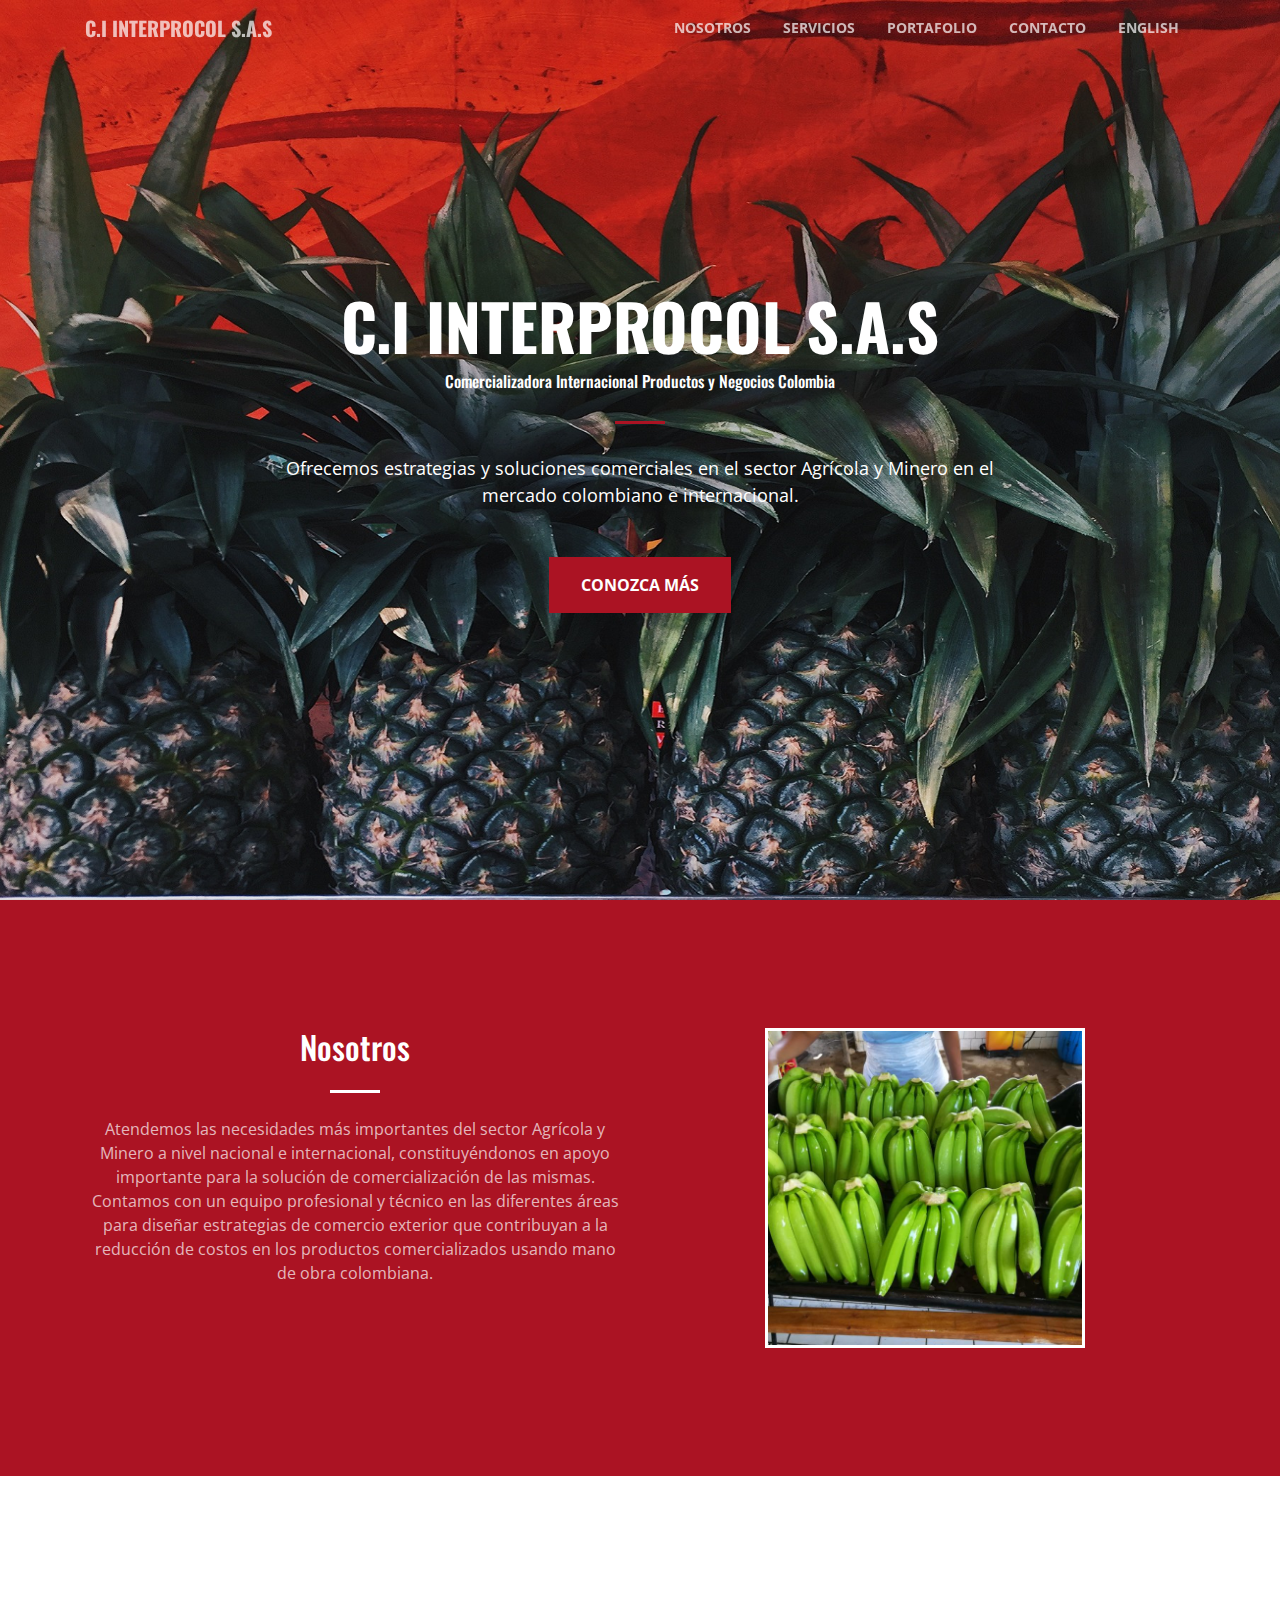
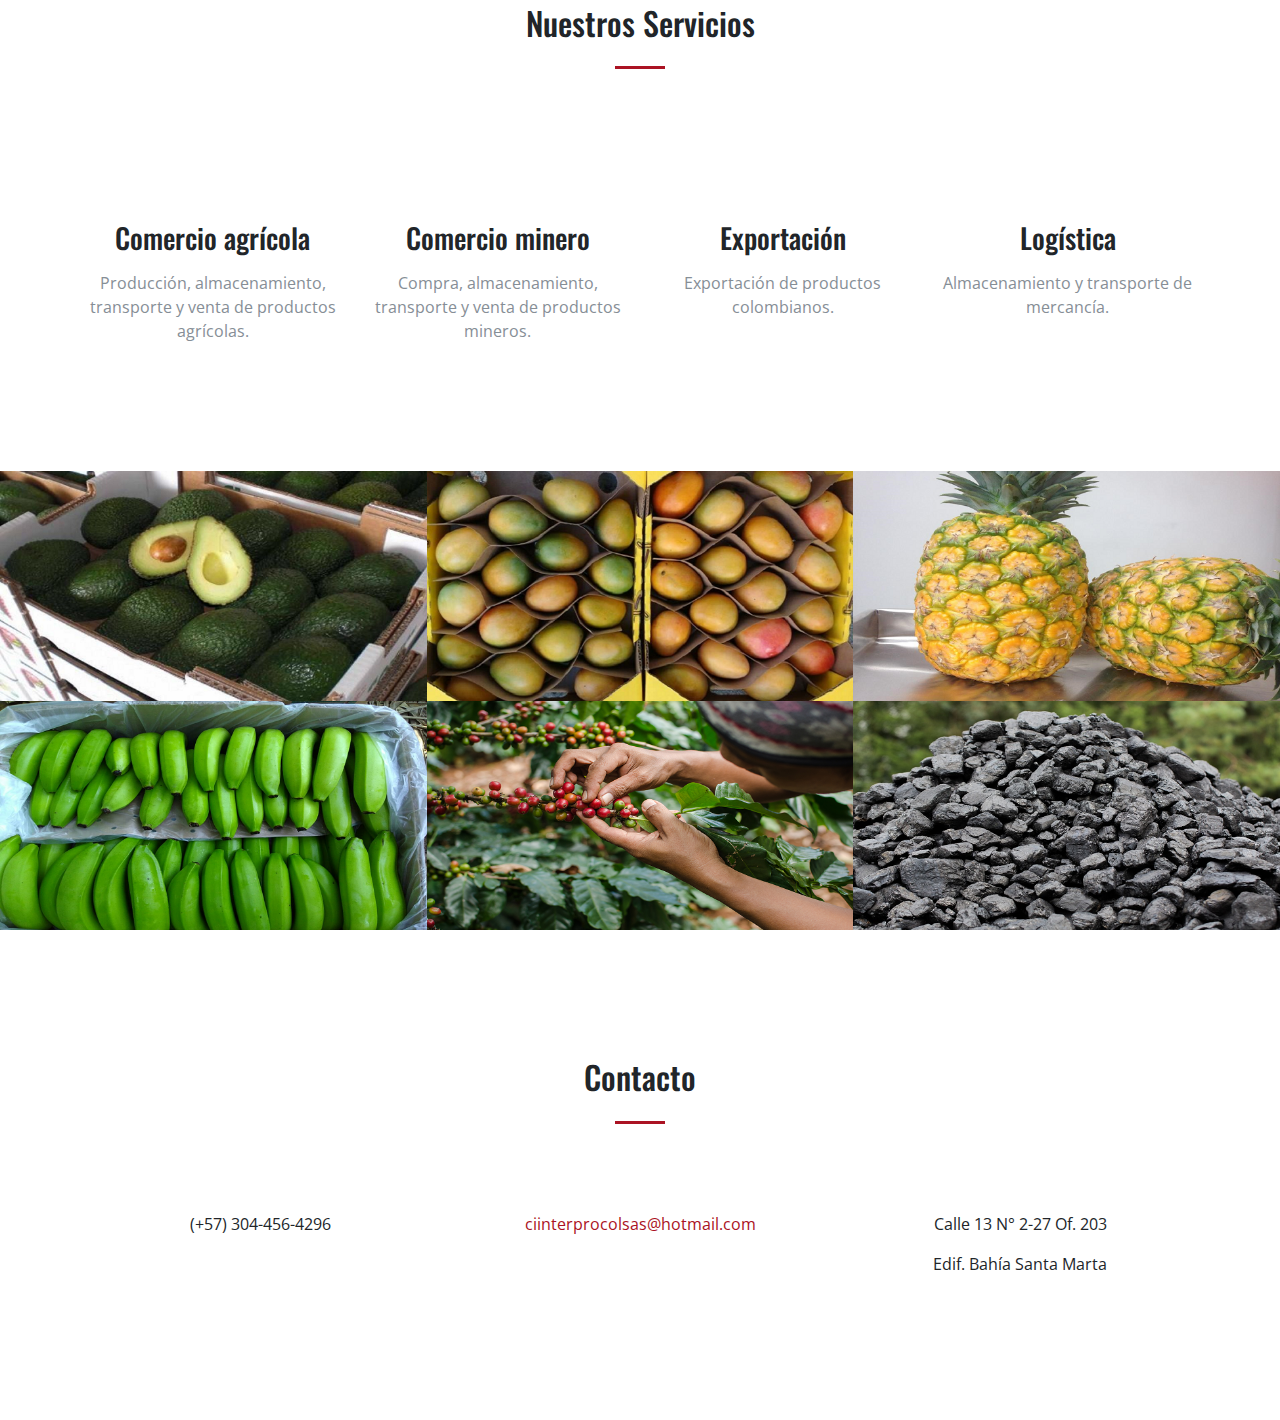
<file: index.html>
<!DOCTYPE html>
<html lang="es">

  <head>

    <meta charset="utf-8">
    <meta name="viewport" content="width=device-width, initial-scale=1, shrink-to-fit=no">
    <meta name="keywords" content="Comercio,Agricultura,Mineria,Productos Colombianos,Exportacion,Banano,Carbon,Interprocol,Colombia">
    <meta name="description" content="Comercializadora Internacional Productos y Negocios Colombia">
    <meta name="author" content="Pedro Jaraba">

    <title>C.I Interprocol S.A.S</title>

    <!-- Bootstrap core CSS -->
    <link href="vendor/bootstrap/css/bootstrap.min.css" rel="stylesheet">

    <!-- Custom fonts for this template -->
    <link href="vendor/font-awesome/css/font-awesome.min.css" rel="stylesheet" type="text/css">
    <link href='https://fonts.googleapis.com/css?family=Open+Sans:300italic,400italic,600italic,700italic,800italic,400,300,600,700,800' rel='stylesheet' type='text/css'>
    <link href='https://fonts.googleapis.com/css?family=Merriweather:400,300,300italic,400italic,700,700italic,900,900italic' rel='stylesheet' type='text/css'>
    <link href="https://fonts.googleapis.com/css?family=Open+Sans|Oswald" rel="stylesheet">

    <!-- Plugin CSS -->
    <link href="vendor/magnific-popup/magnific-popup.css" rel="stylesheet">

    <!-- Custom styles for this template -->
    <link href="css/creative.css" rel="stylesheet">

  </head>

  <body id="page-top">

    <!-- Navigation -->
    <nav class="navbar navbar-expand-lg navbar-light fixed-top" id="mainNav">
      <div class="container">
        <a class="navbar-brand js-scroll-trigger" href="#page-top">C.I Interprocol S.A.S</a>
        <button class="navbar-toggler navbar-toggler-right" type="button" data-toggle="collapse" data-target="#navbarResponsive" aria-controls="navbarResponsive" aria-expanded="false" aria-label="Toggle navigation">
          <span class="navbar-toggler-icon"></span>
        </button>
        <div class="collapse navbar-collapse" id="navbarResponsive">
          <ul class="navbar-nav ml-auto">
            <li class="nav-item">
              <a class="nav-link js-scroll-trigger" href="#about">Nosotros</a>
            </li>
            <li class="nav-item">
              <a class="nav-link js-scroll-trigger" href="#services">Servicios</a>
            </li>
            <li class="nav-item">
              <a class="nav-link js-scroll-trigger" href="#portfolio">Portafolio</a>
            </li>
            <li class="nav-item">
              <a class="nav-link js-scroll-trigger" href="#contact">Contacto</a>
            </li>
            <li class="nav-item">
                <a class="nav-link js-scroll-trigger" href="en.html">English</a>
            </li>
          </ul>
        </div>
      </div>
    </nav>

    <header class="masthead text-center text-white d-flex">
      <div class="container my-auto">
        <div class="row">
          <div class="col-lg-10 mx-auto sr-header">
            <h1 class="text-uppercase">
              <strong>C.I Interprocol S.A.S</strong>
            </h1>
            <h6>Comercializadora Internacional Productos y Negocios Colombia</h6>
            <hr>
          </div>
          <div class="col-lg-8 mx-auto">
            <p class="mb-5 sr-subheader"><strong>Ofrecemos estrategias y soluciones comerciales en el sector Agrícola y Minero en el mercado colombiano e internacional.</strong></p>
            <a class="btn btn-primary btn-xl js-scroll-trigger sr-homebutton" href="#about">Conozca más</a>
          </div>
        </div>
      </div>
    </header>

    <section class="bg-primary" id="about">
      <div class="container">
        <div class="row">
          <div class="col-lg-6 mx-auto text-center">
            <h2 class="section-heading text-white">Nosotros</h2>
            <hr class="light my-4">
            <p class="text-faded mb-4">Atendemos las necesidades más importantes del sector Agrícola y Minero a nivel nacional e internacional, constituyéndonos en apoyo importante para la solución de comercialización de las mismas. Contamos con un equipo profesional y técnico en las diferentes áreas para diseñar estrategias de comercio exterior que contribuyan a la reducción de costos en los productos comercializados usando mano de obra colombiana.</p>
          </div>
          <div class="col-lg-6 mx-auto text-center">
            <div class="about-img-box col-lg-3 mx-auto text-center">
                <img src="img/banano_recien_.jpeg" style="width:100%; border-width:3px; border-color:white; border-style:solid;" />
            </div>
          </div>
        </div>
      </div>
    </section>

    <section id="services">
      <div class="container">
        <div class="row">
          <div class="col-lg-12 text-center">
            <h2 class="section-heading">Nuestros Servicios</h2>
            <hr class="my-4">
          </div>
        </div>
      </div>
      <div class="container">
        <div class="row">
          <div class="col-lg-3 col-md-6 text-center">
            <div class="service-box mt-5 mx-auto">
              <i class="fa fa-4x fa-leaf text-primary mb-3 sr-icons"></i>
              <h3 class="mb-3">Comercio agrícola</h3>
              <p class="text-muted mb-0">Producción, almacenamiento, transporte y venta de productos agrícolas.</p>
            </div>
          </div>
          <div class="col-lg-3 col-md-6 text-center">
            <div class="service-box mt-5 mx-auto">
              <i class="fa fa-4x fa-diamond text-primary mb-3 sr-icons"></i>
              <h3 class="mb-3">Comercio minero</h3>
              <p class="text-muted mb-0">Compra, almacenamiento, transporte y venta de productos mineros.</p>
            </div>
          </div>
          <div class="col-lg-3 col-md-6 text-center">
            <div class="service-box mt-5 mx-auto">
              <i class="fa fa-4x fa-ship text-primary mb-3 sr-icons"></i>
              <h3 class="mb-3">Exportación</h3>
              <p class="text-muted mb-0">Exportación de productos colombianos.</p>
            </div>
          </div>
          <div class="col-lg-3 col-md-6 text-center">
            <div class="service-box mt-5 mx-auto">
              <i class="fa fa-4x fa-truck text-primary mb-3 sr-icons"></i>
              <h3 class="mb-3">Logística</h3>
              <p class="text-muted mb-0">Almacenamiento y transporte de mercancía.</p>
            </div>
          </div>
        </div>
      </div>
    </section>

    <section class="p-0" id="portfolio">
      <div class="container-fluid p-0">
        <div class="row no-gutters popup-gallery">
          <div class="col-lg-4 col-sm-6">
            <a class="portfolio-box" href="img/portfolio/fullsize/aguacate.jpg">
              <img class="img-fluid" src="img/portfolio/thumbnails/aguacate.png" alt="">
              <div class="portfolio-box-caption">
                <div class="portfolio-box-caption-content">
                  <div class="project-category text-faded">
                    Agrícola
                  </div>
                  <div class="project-name">
                    Aguacate Hass
                  </div>
                </div>
              </div>
            </a>
          </div>
          <div class="col-lg-4 col-sm-6">
            <a class="portfolio-box" href="img/portfolio/fullsize/mango.jpg">
              <img class="img-fluid portfolio-img" src="img/portfolio/thumbnails/mango.png" alt="">
              <div class="portfolio-box-caption">
                <div class="portfolio-box-caption-content">
                  <div class="project-category text-faded">
                    Agrícola
                  </div>
                  <div class="project-name">
                    Mango
                  </div>
                </div>
              </div>
            </a>
          </div>
          <div class="col-lg-4 col-sm-6">
            <a class="portfolio-box" href="img/portfolio/fullsize/pina.jpg">
              <img class="img-fluid" src="img/portfolio/thumbnails/pina.png" alt="">
              <div class="portfolio-box-caption">
                <div class="portfolio-box-caption-content">
                  <div class="project-category text-faded">
                    Agrícola
                  </div>
                  <div class="project-name">
                    Piña Golding-Oro miel
                  </div>
                </div>
              </div>
            </a>
          </div>
          <div class="col-lg-4 col-sm-6">
            <a class="portfolio-box" href="img/portfolio/fullsize/banano.jpg">
              <img class="img-fluid" src="img/portfolio/thumbnails/banano.png" alt="">
              <div class="portfolio-box-caption">
                <div class="portfolio-box-caption-content">
                  <div class="project-category text-faded">
                    Agrícola
                  </div>
                  <div class="project-name">
                    Banano
                  </div>
                </div>
              </div>
            </a>
          </div>
          <div class="col-lg-4 col-sm-6">
            <a class="portfolio-box" href="img/portfolio/fullsize/cafe.jpg">
              <img class="img-fluid" src="img/portfolio/thumbnails/cafe.png" alt="">
              <div class="portfolio-box-caption">
                <div class="portfolio-box-caption-content">
                  <div class="project-category text-faded">
                    Agrícola
                  </div>
                  <div class="project-name">
                    Café
                  </div>
                </div>
              </div>
            </a>
          </div>
          <div class="col-lg-4 col-sm-6">
            <a class="portfolio-box" href="img/portfolio/fullsize/carbon.jpg">
              <img class="img-fluid" src="img/portfolio/thumbnails/carbon.png" alt="">
              <div class="portfolio-box-caption">
                <div class="portfolio-box-caption-content">
                  <div class="project-category text-faded">
                    Minero
                  </div>
                  <div class="project-name">
                    Carbón
                  </div>
                </div>
              </div>
            </a>
          </div>
        </div>
      </div>
    </section>

    <!--
    <section class="bg-dark text-white">
      <div class="container text-center">
        <h2 class="mb-4">Free Download at Start Bootstrap!</h2>
        <a class="btn btn-light btn-xl sr-button" href="http://startbootstrap.com/template-overviews/creative/">Download Now!</a>
      </div>
    </section> -->

    <section id="contact">
      <div class="container">
        <div class="row">
          <div class="col-lg-8 mx-auto text-center">
            <h2 class="section-heading">Contacto</h2>
            <hr class="my-4">
            <!-- <p class="mb-5">Contáctenos por medio de los siguientes canales de comunicación:</p> -->
          </div>
        </div>
        <div class="row">
          <div class="col-lg-4 ml-auto text-center">
            <i class="fa fa-phone fa-3x mb-3 sr-contact"></i>
            <p>(+57) 304-456-4296</p>
          </div>
          <div class="col-lg-4 mr-auto text-center">
            <i class="fa fa-envelope-o fa-3x mb-3 sr-contact"></i>
            <p>
              <a href="mailto:ciinterprocolsas@hotmail.com">ciinterprocolsas@hotmail.com</a>
            </p>
          </div>
          <div class="col-lg-4 ml-auto text-center">
            <i class="fa fa-address-card-o fa-3x mb-3 sr-contact"></i>
            <p>Calle 13 N° 2-27 Of. 203</p>
            <p> Edif. Bahía Santa Marta</p>
          </div>
        </div>
      </div>
    </section>

    <!-- Bootstrap core JavaScript -->
    <script src="vendor/jquery/jquery.min.js"></script>
    <script src="vendor/bootstrap/js/bootstrap.bundle.min.js"></script>

    <!-- Plugin JavaScript -->
    <script src="vendor/jquery-easing/jquery.easing.min.js"></script>
    <script src="vendor/scrollreveal/scrollreveal.min.js"></script>
    <script src="vendor/magnific-popup/jquery.magnific-popup.min.js"></script>

    <!-- Custom scripts for this template -->
    <script src="js/creative.min.js"></script>

  </body>

</html>
</file>
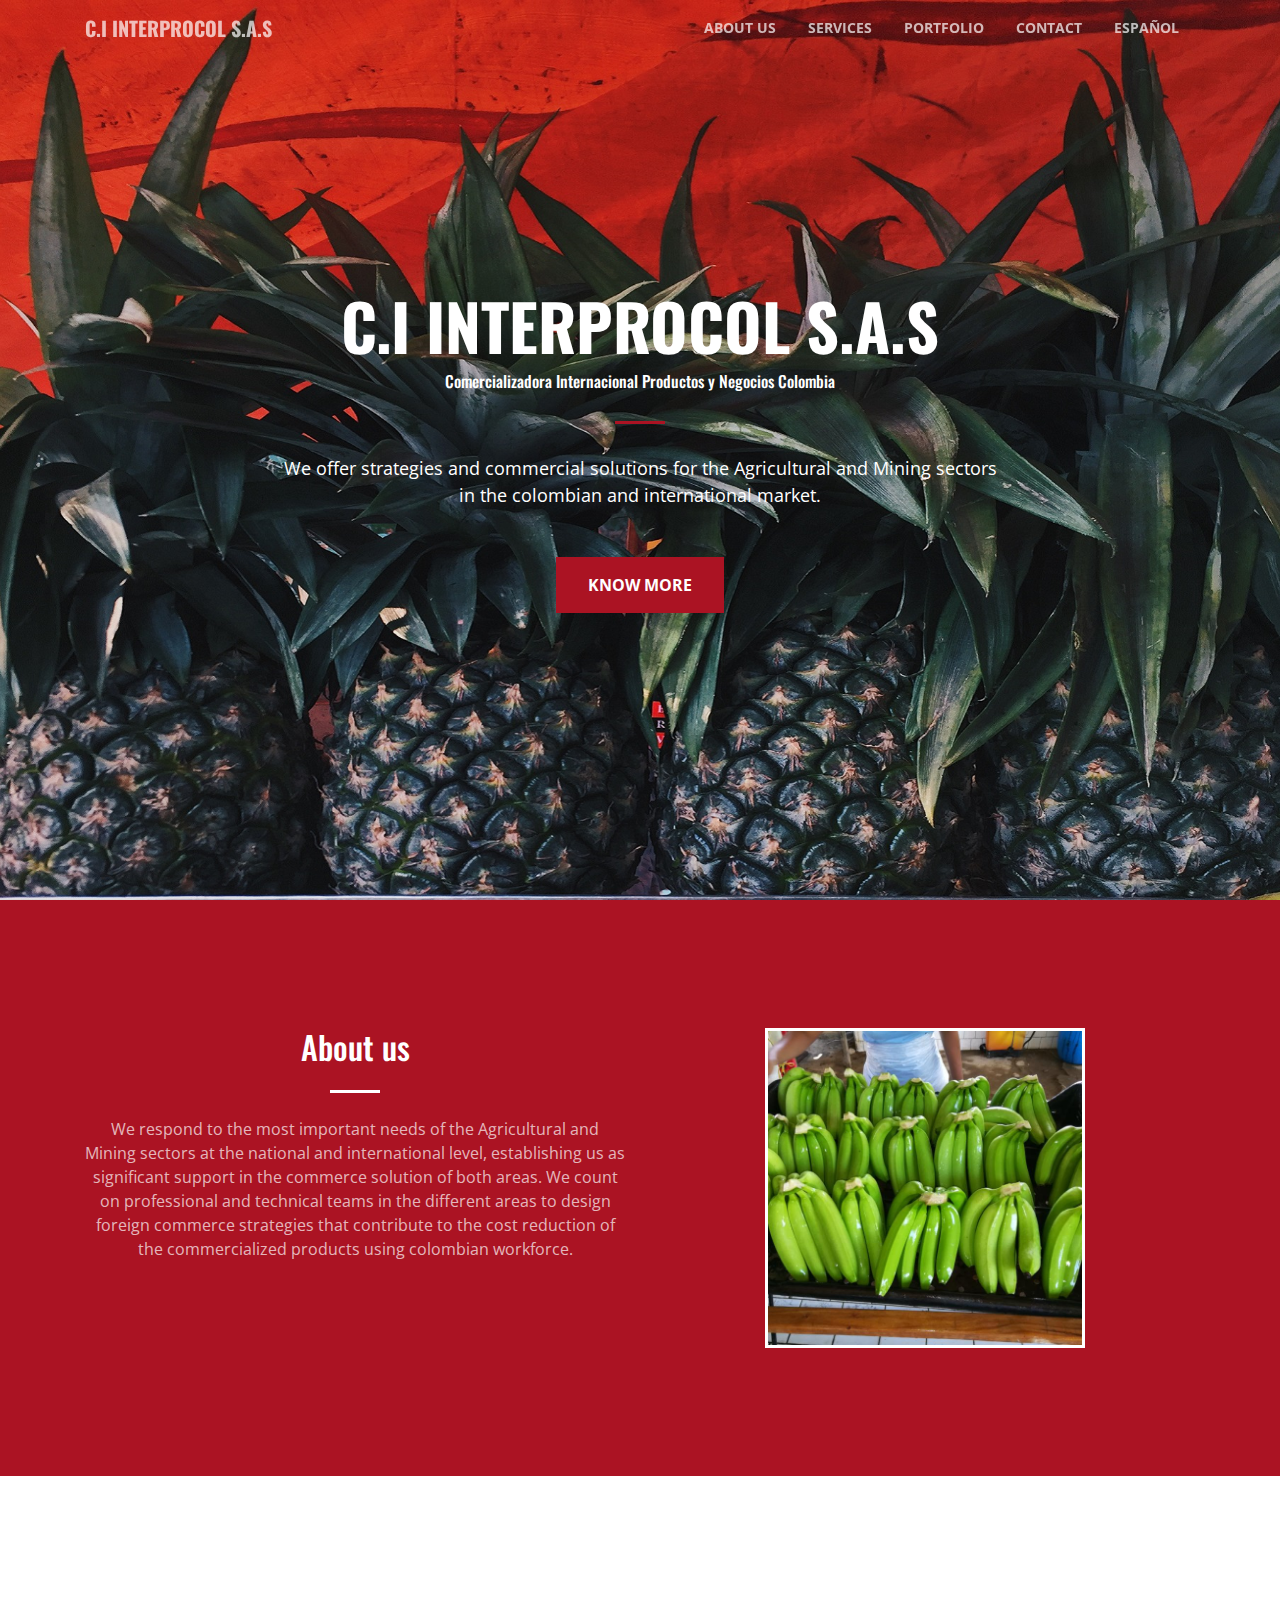
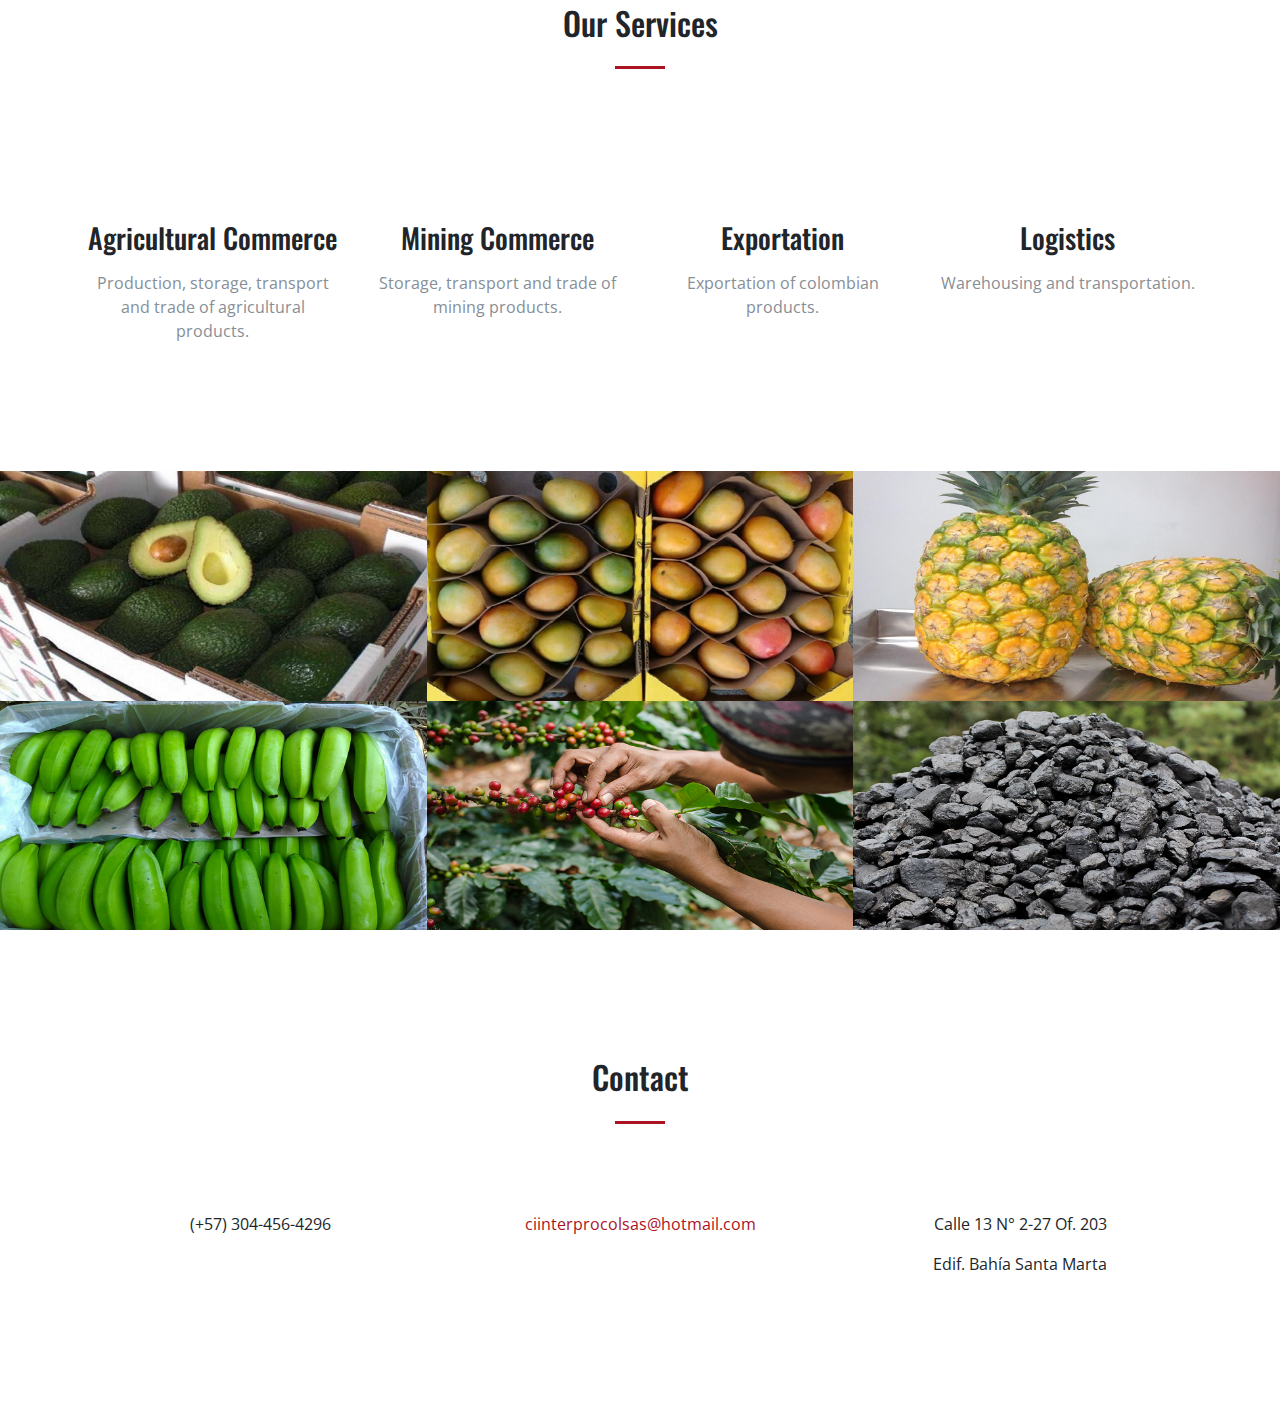
<file: en.html>
<!DOCTYPE html>
<html lang="en">

  <head>

    <meta charset="utf-8">
    <meta name="viewport" content="width=device-width, initial-scale=1, shrink-to-fit=no">
    <meta name="keywords" content="Commerce,Trade,Agriculture,Mining,Colombian Products,Exportation,Banana,Coal,Interprocol,Colombia">
    <meta name="description" content="Comercializadora Internacional Productos y Negocios Colombia">
    <meta name="author" content="Pedro Jaraba">

    <title>C.I Interprocol S.A.S</title>

    <!-- Bootstrap core CSS -->
    <link href="vendor/bootstrap/css/bootstrap.min.css" rel="stylesheet">

    <!-- Custom fonts for this template -->
    <link href="vendor/font-awesome/css/font-awesome.min.css" rel="stylesheet" type="text/css">
    <link href='https://fonts.googleapis.com/css?family=Open+Sans:300italic,400italic,600italic,700italic,800italic,400,300,600,700,800' rel='stylesheet' type='text/css'>
    <link href='https://fonts.googleapis.com/css?family=Merriweather:400,300,300italic,400italic,700,700italic,900,900italic' rel='stylesheet' type='text/css'>
    <link href="https://fonts.googleapis.com/css?family=Open+Sans|Oswald" rel="stylesheet">

    <!-- Plugin CSS -->
    <link href="vendor/magnific-popup/magnific-popup.css" rel="stylesheet">

    <!-- Custom styles for this template -->
    <link href="css/creative.css" rel="stylesheet">

  </head>

  <body id="page-top">

    <!-- Navigation -->
    <nav class="navbar navbar-expand-lg navbar-light fixed-top" id="mainNav">
      <div class="container">
        <a class="navbar-brand js-scroll-trigger" href="#page-top">C.I Interprocol S.A.S</a>
        <button class="navbar-toggler navbar-toggler-right" type="button" data-toggle="collapse" data-target="#navbarResponsive" aria-controls="navbarResponsive" aria-expanded="false" aria-label="Toggle navigation">
          <span class="navbar-toggler-icon"></span>
        </button>
        <div class="collapse navbar-collapse" id="navbarResponsive">
          <ul class="navbar-nav ml-auto">
            <li class="nav-item">
              <a class="nav-link js-scroll-trigger" href="#about">About us</a>
            </li>
            <li class="nav-item">
              <a class="nav-link js-scroll-trigger" href="#services">Services</a>
            </li>
            <li class="nav-item">
              <a class="nav-link js-scroll-trigger" href="#portfolio">Portfolio</a>
            </li>
            <li class="nav-item">
              <a class="nav-link js-scroll-trigger" href="#contact">Contact</a>
            </li>
            <li class="nav-item">
                <a class="nav-link js-scroll-trigger" href="index.html">Español</a>
            </li>
          </ul>
        </div>
      </div>
    </nav>

    <header class="masthead text-center text-white d-flex">
      <div class="container my-auto">
        <div class="row">
          <div class="col-lg-10 mx-auto sr-header">
            <h1 class="text-uppercase">
              <strong>C.I Interprocol S.A.S</strong>
            </h1>
            <h6>Comercializadora Internacional Productos y Negocios Colombia</h6>
            <hr>
          </div>
          <div class="col-lg-8 mx-auto">
            <p class="mb-5 sr-subheader"><strong>We offer strategies and commercial solutions for the Agricultural and Mining sectors in the colombian and international market.</strong></p>
            <a class="btn btn-primary btn-xl js-scroll-trigger sr-homebutton" href="#about">Know more</a>
          </div>
        </div>
      </div>
    </header>

    <section class="bg-primary" id="about">
        <div class="container">
            <div class="row">
                <div class="col-lg-6 mx-auto text-center">
                    <h2 class="section-heading text-white">About us</h2>
                    <hr class="light my-4">
                    <p class="text-faded mb-4">We respond to the most important needs of the Agricultural and Mining sectors at the national and international level, establishing us as significant support in the commerce solution of both areas. We count on professional and technical teams in the different areas to design foreign commerce strategies that contribute to the cost reduction of the commercialized products using colombian workforce.</p>
                </div>
                <div class="col-lg-6 mx-auto text-center">
                    <div class="about-img-box col-lg-3 mx-auto text-center">
                        <img src="img/banano_recien_.jpeg" style="width:100%; border-width:3px; border-color:white; border-style:solid;" />
                    </div>
                </div>
            </div>
        </div>
    </section>

    <section id="services">
      <div class="container">
        <div class="row">
          <div class="col-lg-12 text-center">
            <h2 class="section-heading">Our Services</h2>
            <hr class="my-4">
          </div>
        </div>
      </div>
      <div class="container">
        <div class="row">
          <div class="col-lg-3 col-md-6 text-center">
            <div class="service-box mt-5 mx-auto">
              <i class="fa fa-4x fa-leaf text-primary mb-3 sr-icons"></i>
              <h3 class="mb-3">Agricultural Commerce</h3>
              <p class="text-muted mb-0">Production, storage, transport and trade of agricultural products.</p>
            </div>
          </div>
          <div class="col-lg-3 col-md-6 text-center">
            <div class="service-box mt-5 mx-auto">
              <i class="fa fa-4x fa-diamond text-primary mb-3 sr-icons"></i>
              <h3 class="mb-3">Mining Commerce</h3>
              <p class="text-muted mb-0">Storage, transport and trade of mining products.</p>
            </div>
          </div>
          <div class="col-lg-3 col-md-6 text-center">
            <div class="service-box mt-5 mx-auto">
              <i class="fa fa-4x fa-ship text-primary mb-3 sr-icons"></i>
              <h3 class="mb-3">Exportation</h3>
              <p class="text-muted mb-0">Exportation of colombian products.</p>
            </div>
          </div>
          <div class="col-lg-3 col-md-6 text-center">
            <div class="service-box mt-5 mx-auto">
              <i class="fa fa-4x fa-truck text-primary mb-3 sr-icons"></i>
              <h3 class="mb-3">Logistics</h3>
              <p class="text-muted mb-0">Warehousing and transportation.</p>
            </div>
          </div>
        </div>
      </div>
    </section>

    <section class="p-0" id="portfolio">
      <div class="container-fluid p-0">
        <div class="row no-gutters popup-gallery">
          <div class="col-lg-4 col-sm-6">
            <a class="portfolio-box" href="img/portfolio/fullsize/aguacate.jpg">
              <img class="img-fluid" src="img/portfolio/thumbnails/aguacate.png" alt="">
              <div class="portfolio-box-caption">
                <div class="portfolio-box-caption-content">
                  <div class="project-category text-faded">
                    Agricultural
                  </div>
                  <div class="project-name">
                    Hass Avocado
                  </div>
                </div>
              </div>
            </a>
          </div>
          <div class="col-lg-4 col-sm-6">
            <a class="portfolio-box" href="img/portfolio/fullsize/mango.jpg">
              <img class="img-fluid portfolio-img" src="img/portfolio/thumbnails/mango.png" alt="">
              <div class="portfolio-box-caption">
                <div class="portfolio-box-caption-content">
                  <div class="project-category text-faded">
                    Agricultural
                  </div>
                  <div class="project-name">
                    Mango
                  </div>
                </div>
              </div>
            </a>
          </div>
          <div class="col-lg-4 col-sm-6">
            <a class="portfolio-box" href="img/portfolio/fullsize/pina.jpg">
              <img class="img-fluid" src="img/portfolio/thumbnails/pina.png" alt="">
              <div class="portfolio-box-caption">
                <div class="portfolio-box-caption-content">
                  <div class="project-category text-faded">
                    Agricultural
                  </div>
                  <div class="project-name">
                    Golding Pineapple
                  </div>
                </div>
              </div>
            </a>
          </div>
          <div class="col-lg-4 col-sm-6">
            <a class="portfolio-box" href="img/portfolio/fullsize/banano.jpg">
              <img class="img-fluid" src="img/portfolio/thumbnails/banano.png" alt="">
              <div class="portfolio-box-caption">
                <div class="portfolio-box-caption-content">
                  <div class="project-category text-faded">
                    Agricultural
                  </div>
                  <div class="project-name">
                    Banana
                  </div>
                </div>
              </div>
            </a>
          </div>
          <div class="col-lg-4 col-sm-6">
            <a class="portfolio-box" href="img/portfolio/fullsize/cafe.jpg">
              <img class="img-fluid" src="img/portfolio/thumbnails/cafe.png" alt="">
              <div class="portfolio-box-caption">
                <div class="portfolio-box-caption-content">
                  <div class="project-category text-faded">
                    Agricultural
                  </div>
                  <div class="project-name">
                    Coffee
                  </div>
                </div>
              </div>
            </a>
          </div>
          <div class="col-lg-4 col-sm-6">
            <a class="portfolio-box" href="img/portfolio/fullsize/carbon.jpg">
              <img class="img-fluid" src="img/portfolio/thumbnails/carbon.png" alt="">
              <div class="portfolio-box-caption">
                <div class="portfolio-box-caption-content">
                  <div class="project-category text-faded">
                    Mining
                  </div>
                  <div class="project-name">
                    Coal
                  </div>
                </div>
              </div>
            </a>
          </div>
        </div>
      </div>
    </section>

    <!--
    <section class="bg-dark text-white">
      <div class="container text-center">
        <h2 class="mb-4">Free Download at Start Bootstrap!</h2>
        <a class="btn btn-light btn-xl sr-button" href="http://startbootstrap.com/template-overviews/creative/">Download Now!</a>
      </div>
    </section> -->

    <section id="contact">
      <div class="container">
        <div class="row">
          <div class="col-lg-8 mx-auto text-center">
            <h2 class="section-heading">Contact</h2>
            <hr class="my-4">
            <!-- <p class="mb-5">Contáctenos por medio de los siguientes canales de comunicación:</p> -->
          </div>
        </div>
        <div class="row">
          <div class="col-lg-4 ml-auto text-center">
            <i class="fa fa-phone fa-3x mb-3 sr-contact"></i>
            <p>(+57) 304-456-4296</p>
          </div>
          <div class="col-lg-4 mr-auto text-center">
            <i class="fa fa-envelope-o fa-3x mb-3 sr-contact"></i>
            <p>
              <a href="mailto:ciinterprocolsas@hotmail.com">ciinterprocolsas@hotmail.com</a>
            </p>
          </div>
          <div class="col-lg-4 ml-auto text-center">
            <i class="fa fa-address-card-o fa-3x mb-3 sr-contact"></i>
            <p>Calle 13 N° 2-27 Of. 203</p>
            <p> Edif. Bahía Santa Marta</p>
          </div>
        </div>
      </div>
    </section>

    <!-- Bootstrap core JavaScript -->
    <script src="vendor/jquery/jquery.min.js"></script>
    <script src="vendor/bootstrap/js/bootstrap.bundle.min.js"></script>

    <!-- Plugin JavaScript -->
    <script src="vendor/jquery-easing/jquery.easing.min.js"></script>
    <script src="vendor/scrollreveal/scrollreveal.min.js"></script>
    <script src="vendor/magnific-popup/jquery.magnific-popup.min.js"></script>

    <!-- Custom scripts for this template -->
    <script src="js/creative.min.js"></script>

  </body>

</html>
</file>
<file: css/creative.css>
/*!
 * Start Bootstrap - Creative v4.0.0-beta.2 (https://startbootstrap.com/template-overviews/creative)
 * Copyright 2013-2017 Start Bootstrap
 * Licensed under MIT (https://github.com/BlackrockDigital/startbootstrap-creative/blob/master/LICENSE)
 */

 body,
 html {
     width: 100%;
     height: 100%
 }
 
 body {
     font-family: 'Open Sans', 'Helvetica Neue', Arial, sans-serif
 }
 
 hr {
     max-width: 50px;
     border-width: 3px;
     border-color: #ab1323
 }
 
 hr.light {
     border-color: #fff
 }
 
 a {
     color: #ab1323;
     -webkit-transition: all .2s;
     -moz-transition: all .2s;
     transition: all .2s
 }
 
 a:hover {
     color: #ab1323
 }
 
 h1,
 h2,
 h3,
 h4,
 h5,
 h6 {
     font-family: 'Oswald', 'Helvetica Neue', Arial, sans-serif
 }
 
 .bg-primary {
     background-color: #ab1323!important
 }
 
 .bg-dark {
     background-color: #212529!important
 }
 
 .text-faded {
     color: rgba(255, 255, 255, .7)
 }
 
 section {
     padding: 8rem 0
 }
 
 .section-heading {
     margin-top: 0
 }
 
 ::-moz-selection {
     color: #fff;
     background: #212529;
     text-shadow: none
 }
 
 ::selection {
     color: #fff;
     background: #212529;
     text-shadow: none
 }
 
 img::selection {
     color: #fff;
     background: 0 0
 }
 
 img::-moz-selection {
     color: #fff;
     background: 0 0
 }
 
 body {
     -webkit-tap-highlight-color: #212529
 }
 
 #mainNav {
     border-bottom: 1px solid rgba(33, 37, 41, .1);
     background-color: #fff;
     font-family: 'Open Sans', 'Helvetica Neue', Arial, sans-serif;
     -webkit-transition: all .2s;
     -moz-transition: all .2s;
     transition: all .2s
 }
 
 #mainNav .navbar-brand {
     font-weight: 700;
     text-transform: uppercase;
     color: #ab1323;
     font-family: 'Oswald', 'Helvetica Neue', Arial, sans-serif
 }
 
 #mainNav .navbar-brand:focus,
 #mainNav .navbar-brand:hover {
     color: #ab1323
 }
 
 #mainNav .navbar-nav>li.nav-item>a.nav-link,
 #mainNav .navbar-nav>li.nav-item>a.nav-link:focus {
     font-size: .9rem;
     font-weight: 700;
     text-transform: uppercase;
     color: #212529
 }
 
 #mainNav .navbar-nav>li.nav-item>a.nav-link:focus:hover,
 #mainNav .navbar-nav>li.nav-item>a.nav-link:hover {
     color: #ab1323
 }
 
 #mainNav .navbar-nav>li.nav-item>a.nav-link.active,
 #mainNav .navbar-nav>li.nav-item>a.nav-link:focus.active {
     color: #ab1323!important;
     background-color: transparent
 }
 
 #mainNav .navbar-nav>li.nav-item>a.nav-link.active:hover,
 #mainNav .navbar-nav>li.nav-item>a.nav-link:focus.active:hover {
     background-color: transparent
 }
 
 @media (min-width:992px) {
     #mainNav {
         border-color: transparent;
         background-color: transparent
     }
     #mainNav .navbar-brand {
         color: rgba(255, 255, 255, .7)
     }
     #mainNav .navbar-brand:focus,
     #mainNav .navbar-brand:hover {
         color: #fff
     }
     #mainNav .navbar-nav>li.nav-item>a.nav-link {
         padding: .5rem 1rem
     }
     #mainNav .navbar-nav>li.nav-item>a.nav-link,
     #mainNav .navbar-nav>li.nav-item>a.nav-link:focus {
         color: rgba(255, 255, 255, .7)
     }
     #mainNav .navbar-nav>li.nav-item>a.nav-link:focus:hover,
     #mainNav .navbar-nav>li.nav-item>a.nav-link:hover {
         color: #fff
     }
     #mainNav.navbar-shrink {
         border-bottom: 1px solid rgba(33, 37, 41, .1);
         background-color: #fff
     }
     #mainNav.navbar-shrink .navbar-brand {
         color: #ab1323
     }
     #mainNav.navbar-shrink .navbar-brand:focus,
     #mainNav.navbar-shrink .navbar-brand:hover {
         color: #ab1323
     }
     #mainNav.navbar-shrink .navbar-nav>li.nav-item>a.nav-link,
     #mainNav.navbar-shrink .navbar-nav>li.nav-item>a.nav-link:focus {
         color: #212529
     }
     #mainNav.navbar-shrink .navbar-nav>li.nav-item>a.nav-link:focus:hover,
     #mainNav.navbar-shrink .navbar-nav>li.nav-item>a.nav-link:hover {
         color: #ab1323
     }
 }
 
 header.masthead {
     padding-top: 10rem;
     padding-bottom: calc(10rem - 56px);
     background-image: url(../img/header.jpg);
     background-position: center center;
     -webkit-background-size: cover;
     -moz-background-size: cover;
     -o-background-size: cover;
     background-size: cover
 }
 
 header.masthead hr {
     margin-top: 30px;
     margin-bottom: 30px
 }
 
 header.masthead h1 {
     font-size: 2rem
 }
 
 header.masthead p {
     font-weight: 300
 }
 
 @media (min-width:768px) {
     header.masthead p {
         font-size: 1.15rem
     }
 }
 
 @media (min-width:992px) {
     header.masthead {
         height: 100vh;
         min-height: 650px;
         padding-top: 0;
         padding-bottom: 0
     }
     header.masthead h1 {
         font-size: 3rem
     }
 }
 
 @media (min-width:1200px) {
     header.masthead h1 {
         font-size: 4rem
     }
 }
 
 .service-box {
     max-width: 400px
 }
 
 .portfolio-box {
     position: relative;
     display: block;
     max-width: 650px;
     margin: 0 auto
 }
 
 .portfolio-box .portfolio-box-caption {
     position: absolute;
     bottom: 0;
     display: block;
     width: 100%;
     height: 100%;
     text-align: center;
     opacity: 0;
     color: #fff;
     background: rgba(171,19,35,.9);
     -webkit-transition: all .2s;
     -moz-transition: all .2s;
     transition: all .2s
 }
 
 .portfolio-box .portfolio-box-caption .portfolio-box-caption-content {
     position: absolute;
     top: 50%;
     width: 100%;
     transform: translateY(-50%);
     text-align: center
 }
 
 .portfolio-box .portfolio-box-caption .portfolio-box-caption-content .project-category,
 .portfolio-box .portfolio-box-caption .portfolio-box-caption-content .project-name {
     padding: 0 15px;
     font-family: 'Open Sans', 'Helvetica Neue', Arial, sans-serif
 }
 
 .portfolio-box .portfolio-box-caption .portfolio-box-caption-content .project-category {
     font-size: 14px;
     font-weight: 600;
     text-transform: uppercase
 }
 
 .portfolio-box .portfolio-box-caption .portfolio-box-caption-content .project-name {
     font-size: 18px
 }
 
 .portfolio-box:hover .portfolio-box-caption {
     opacity: 1
 }
 
 .portfolio-box:focus {
     outline: 0
 }
 
 @media (min-width:768px) {
     .portfolio-box .portfolio-box-caption .portfolio-box-caption-content .project-category {
         font-size: 16px
     }
     .portfolio-box .portfolio-box-caption .portfolio-box-caption-content .project-name {
         font-size: 22px
     }
 }
 
 .text-primary {
     color: #ab1323!important
 }
 
 .btn {
     font-weight: 700;
     text-transform: uppercase;
     border: none;
     /* border-radius: 300px; */
     border-radius: 0px;
     font-family: 'Open Sans', 'Helvetica Neue', Arial, sans-serif
 }
 
 .btn-xl {
     padding: 1rem 2rem
 }
 
 .btn-primary {
     background-color: #ab1323;
     border-color: #ab1323
 }
 
 .btn-primary:active,
 .btn-primary:focus,
 .btn-primary:hover {
     color: #fff;
     background-color: #ab1323!important
 }
 
 .btn-primary:active,
 .btn-primary:focus {
     box-shadow: 0 0 0 .2rem rgba(171,19,35, .5)!important
 }

 .about-img-box {
     width: 100%;
     max-width: 350px;
 }
</file>
